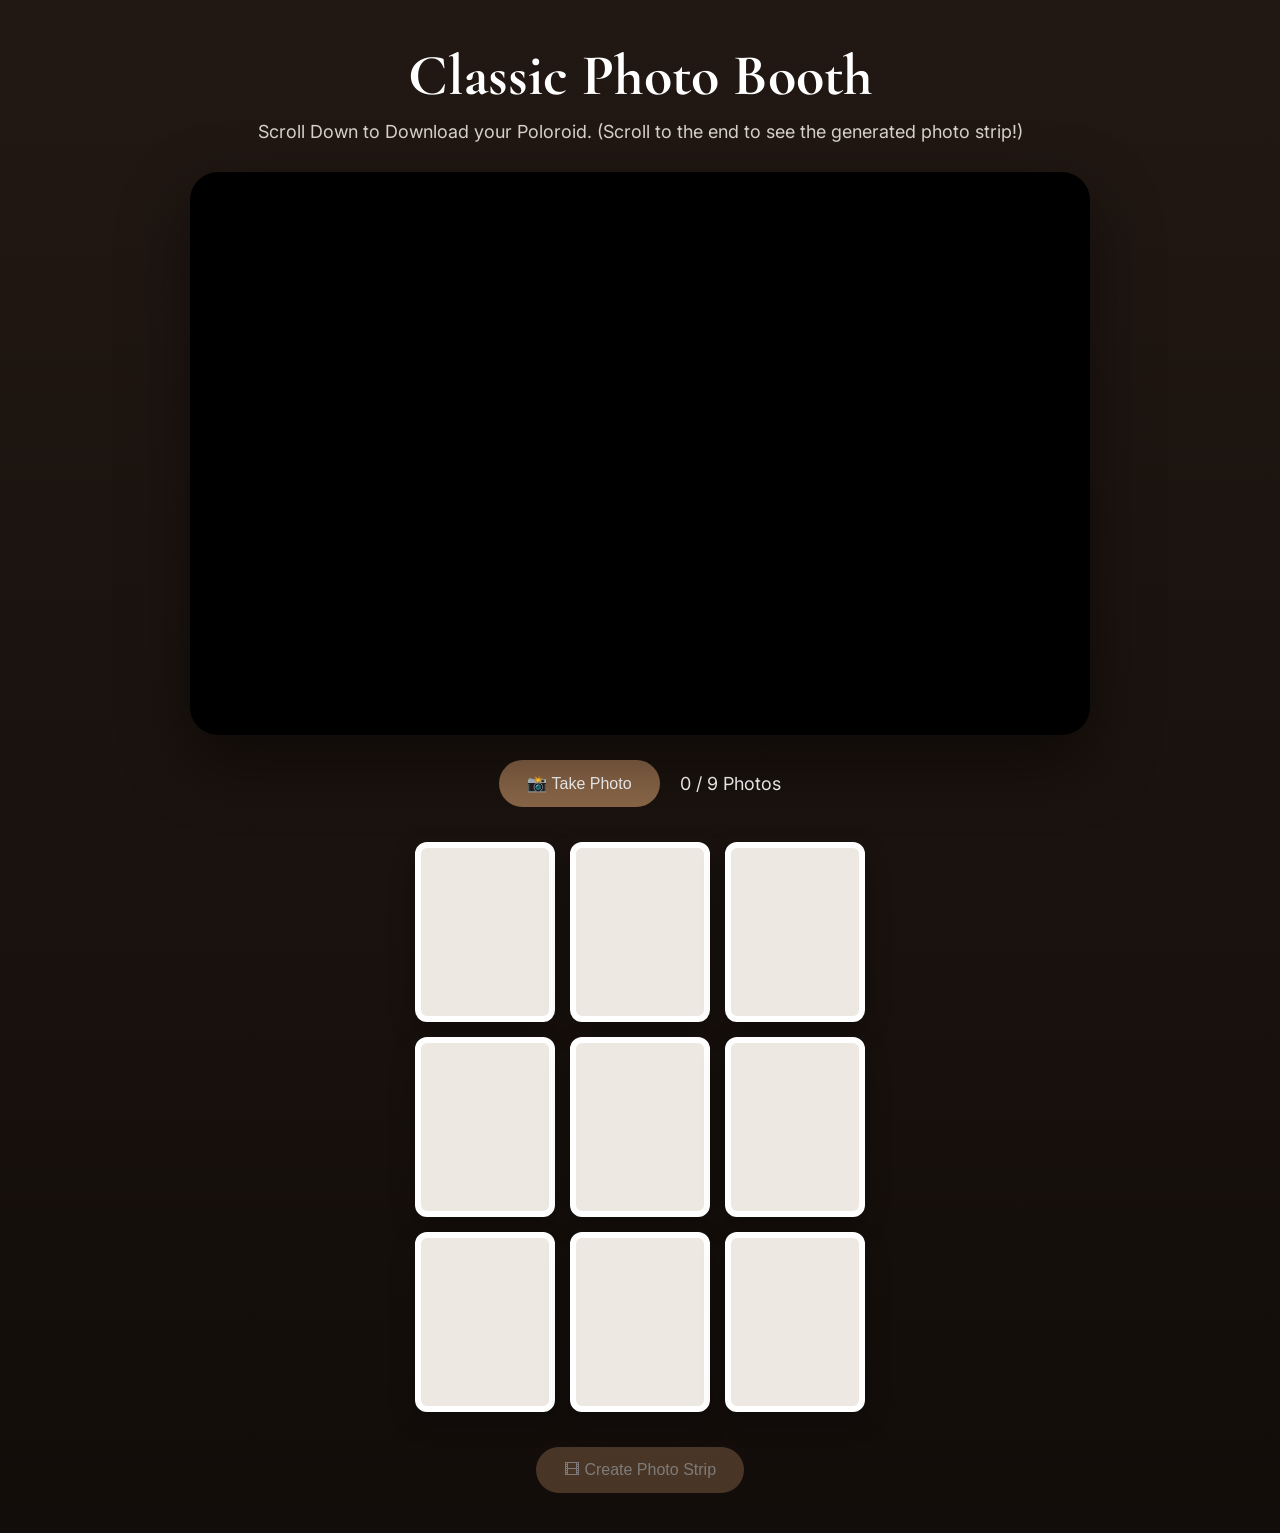
<file: index.html>
<!DOCTYPE html>
<html lang="en">

<head>

    <meta charset="UTF-8">
    <meta name="viewport" content="width=device-width, initial-scale=1.0">

    <title>Vintage Photo Booth</title>

    <link rel="stylesheet" href="photobooth.css">

    <link href="https://fonts.googleapis.com/css2?family=Cormorant+Garamond:wght@400;600&family=Inter:wght@300;400&display=swap" rel="stylesheet">

</head>

<body>

<div id="booth">

    <div id="header">

        <h1>Classic Photo Booth</h1>

        <p>
            Scroll Down to Download your Poloroid. (Scroll to the end to see the generated photo strip!)
        </p>

    </div>


    <!-- CAMERA -->

    <div id="cameraBox">

        <video
            id="camera"
            autoplay
            playsinline
            muted
        ></video>

        <canvas id="captureCanvas"></canvas>

        <div id="flash"></div>

        <div id="countdown"></div>

    </div>


    <!-- CONTROLS -->

    <div id="controls">

        <button id="captureBtn">
            📸 Take Photo
        </button>

        <span id="counter">
            0 / 9 Photos
        </span>

    </div>


    <!-- PREVIEW GRID -->

    <div id="previewGrid">

        <div class="preview"></div>
        <div class="preview"></div>
        <div class="preview"></div>

        <div class="preview"></div>
        <div class="preview"></div>
        <div class="preview"></div>

        <div class="preview"></div>
        <div class="preview"></div>
        <div class="preview"></div>

    </div>


    <!-- ACTION BUTTONS -->

    <div id="actions">

        <button id="createStripBtn" disabled>

            🎞 Create Photo Strip

        </button>

        <button id="downloadBtn" style="display:none;">

            ⬇ Download

        </button>


    </div>


    <!-- FINAL STRIP -->

    <div id="stripContainer">

        <canvas id="stripCanvas"></canvas>

    </div>

</div>

<script src="https://cdnjs.cloudflare.com/ajax/libs/gsap/3.12.5/gsap.min.js"></script>

<script src="photobooth.js"></script>

</body>

</html>
</file>
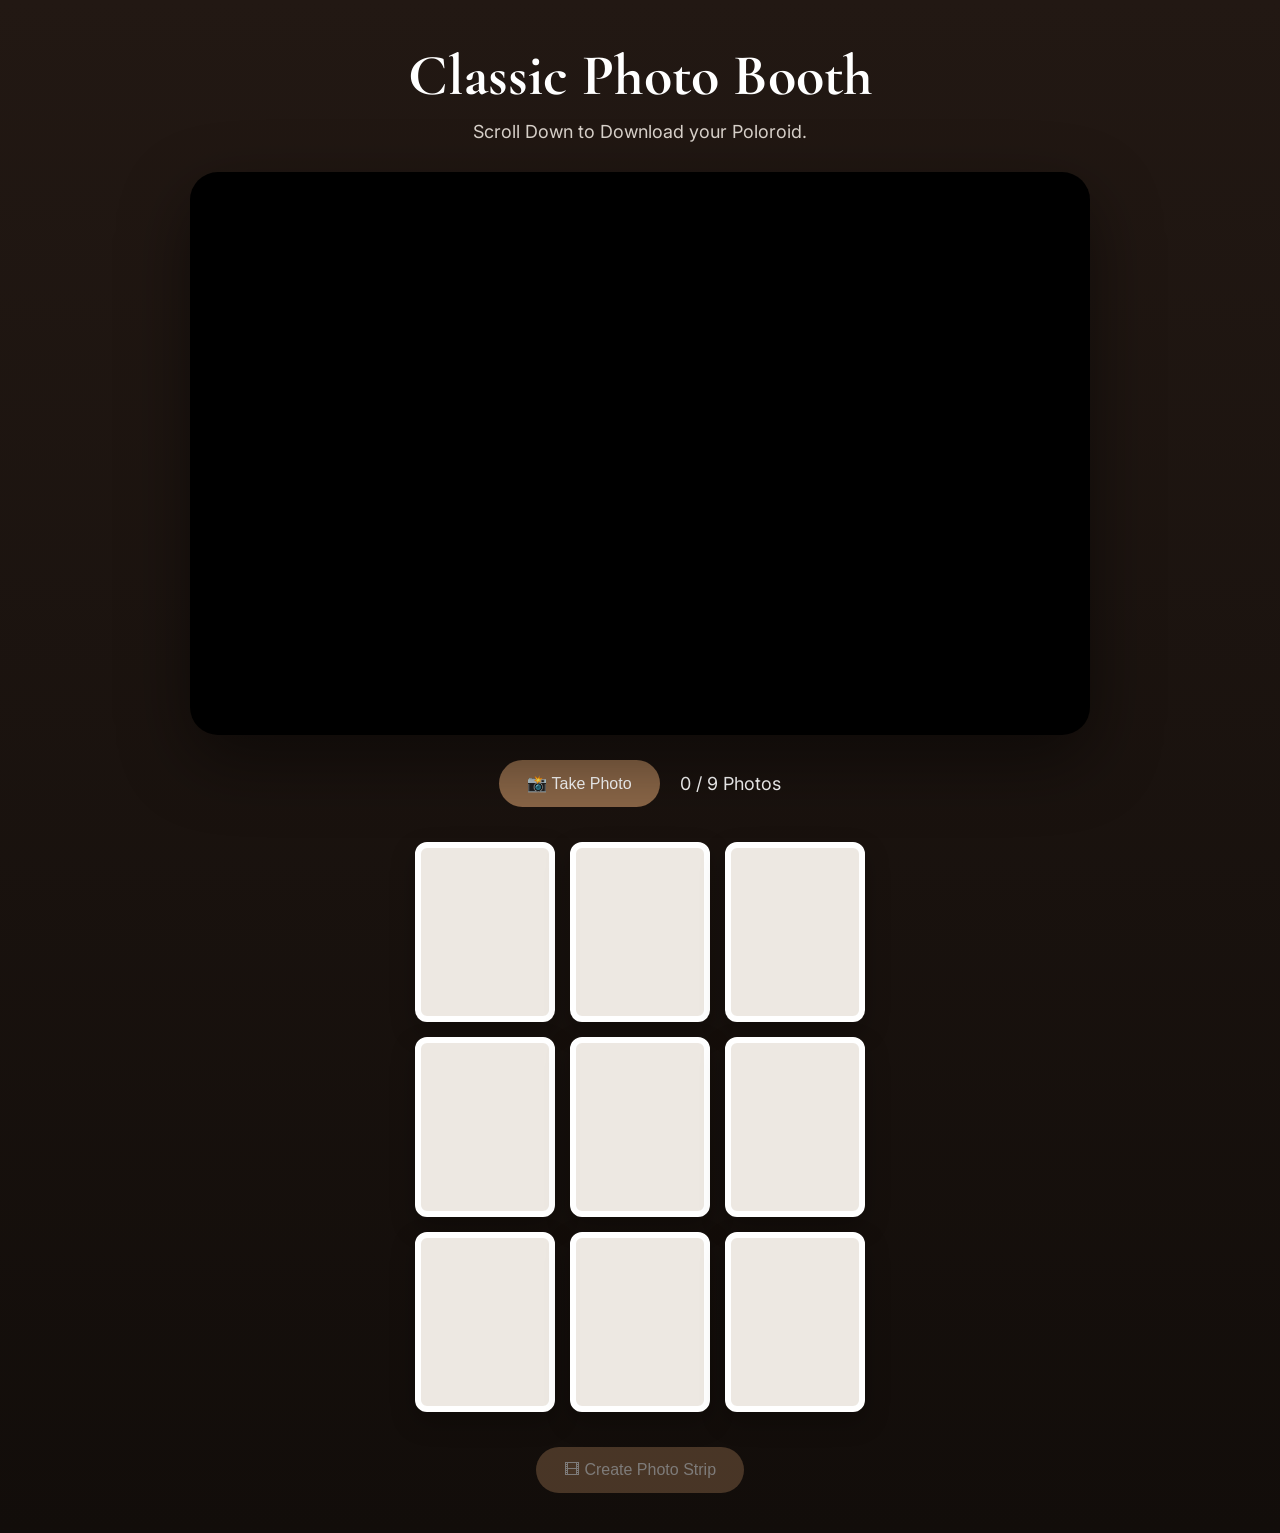
<file: photobooth.html>
<!DOCTYPE html>
<html lang="en">

<head>

    <meta charset="UTF-8">
    <meta name="viewport" content="width=device-width, initial-scale=1.0">

    <title>Vintage Photo Booth</title>

    <link rel="stylesheet" href="photobooth.css">

    <link href="https://fonts.googleapis.com/css2?family=Cormorant+Garamond:wght@400;600&family=Inter:wght@300;400&display=swap" rel="stylesheet">

</head>

<body>

<div id="booth">

    <div id="header">

        <h1>Classic Photo Booth</h1>

        <p>
            Scroll Down to Download your Poloroid.
        </p>

    </div>


    <!-- CAMERA -->

    <div id="cameraBox">

        <video
            id="camera"
            autoplay
            playsinline
            muted
        ></video>

        <canvas id="captureCanvas"></canvas>

        <div id="flash"></div>

        <div id="countdown"></div>

    </div>


    <!-- CONTROLS -->

    <div id="controls">

        <button id="captureBtn">
            📸 Take Photo
        </button>

        <span id="counter">
            0 / 9 Photos
        </span>

    </div>


    <!-- PREVIEW GRID -->

    <div id="previewGrid">

        <div class="preview"></div>
        <div class="preview"></div>
        <div class="preview"></div>

        <div class="preview"></div>
        <div class="preview"></div>
        <div class="preview"></div>

        <div class="preview"></div>
        <div class="preview"></div>
        <div class="preview"></div>

    </div>


    <!-- ACTION BUTTONS -->

    <div id="actions">

        <button id="createStripBtn" disabled>

            🎞 Create Photo Strip

        </button>

        <button id="downloadBtn" style="display:none;">

            ⬇ Download

        </button>


    </div>


    <!-- FINAL STRIP -->

    <div id="stripContainer">

        <canvas id="stripCanvas"></canvas>

    </div>

</div>

<script src="https://cdnjs.cloudflare.com/ajax/libs/gsap/3.12.5/gsap.min.js"></script>

<script src="photobooth.js"></script>

</body>

</html>
</file>
<file: photobooth.css>
/* =====================================
   RESET
===================================== */

*{
    margin:0;
    padding:0;
    box-sizing:border-box;
}

body{

    font-family:"Inter",sans-serif;

    background:linear-gradient(180deg,#221813,#120d0a);

    color:white;

    overflow-x:hidden;

}


/* =====================================
   MAIN
===================================== */

#booth{

    width:100%;

    min-height:100vh;

    padding:40px;

    display:flex;

    flex-direction:column;

    align-items:center;

}


/* =====================================
   HEADER
===================================== */

#header{

    text-align:center;

    margin-bottom:30px;

}

#header h1{

    font-family:"Cormorant Garamond",serif;

    font-size:58px;

    margin-bottom:10px;

}

#header p{

    font-size:18px;

    color:#d9d2cb;

}


/* =====================================
   CAMERA
===================================== */

#cameraBox{

    position:relative;

    width:900px;

    max-width:95%;

    aspect-ratio:16/10;

    overflow:hidden;

    border-radius:28px;

    background:black;

    box-shadow:

    0 25px 70px rgba(0,0,0,.45);

}


/* LIVE CAMERA */

#camera{

    width:100%;

    height:100%;

    object-fit:cover;

    transform:scaleX(-1);

}

/* Hidden Canvas */

#captureCanvas{

    display:none;

}


/* =====================================
   FLASH
===================================== */

#flash{

    position:absolute;

    inset:0;

    background:white;

    opacity:0;

    pointer-events:none;

}


/* =====================================
   COUNTDOWN
===================================== */

#countdown{

    position:absolute;

    inset:0;

    display:flex;

    justify-content:center;

    align-items:center;

    font-size:120px;

    font-weight:bold;

    color:white;

    text-shadow:

    0 0 30px black;

}


/* =====================================
   CONTROLS
===================================== */

#controls{

    margin-top:25px;

    display:flex;

    gap:20px;

    align-items:center;

    flex-wrap:wrap;

    justify-content:center;

}

button{

    border:none;

    cursor:pointer;

    border-radius:40px;

    padding:14px 28px;

    font-size:16px;

    transition:.3s;

    background:#8b6748;

    color:white;

}

button:hover{

    background:#a57c58;

    transform:translateY(-3px);

}

#counter{

    font-size:18px;

}


/* =====================================
   PREVIEW GRID
===================================== */

#previewGrid{

    margin-top:35px;

    display:grid;

    grid-template-columns:repeat(3,140px);

    gap:15px;

}

.preview{

    width:140px;

    height:180px;

    background:#ede8e2;

    border-radius:12px;

    overflow:hidden;

    border:6px solid white;

    box-shadow:

    0 10px 25px rgba(0,0,0,.25);

}

.preview img{

    width:100%;

    height:100%;

    object-fit:cover;

}


/* =====================================
   ACTIONS
===================================== */

#actions{

    margin-top:35px;

    display:flex;

    flex-wrap:wrap;

    gap:15px;

    justify-content:center;

}

#createStripBtn:disabled{

    opacity:.45;

    cursor:not-allowed;

}


/* =====================================
   PHOTO STRIP
===================================== */

#stripContainer{

    margin-top:45px;

    display:none;

    justify-content:center;

}

#stripCanvas{

    background:white;

    border-radius:18px;

    padding:15px;

    box-shadow:

    0 20px 50px rgba(0,0,0,.45);

}


/* =====================================
   MOBILE
===================================== */

@media(max-width:900px){

    #header h1{

        font-size:42px;

    }

    #cameraBox{

        width:100%;

    }

    #previewGrid{

        grid-template-columns:repeat(3,90px);

        gap:10px;

    }

    .preview{

        width:90px;

        height:120px;

    }

    button{

        width:100%;

    }

    #actions{

        width:100%;

    }

}
</file>
